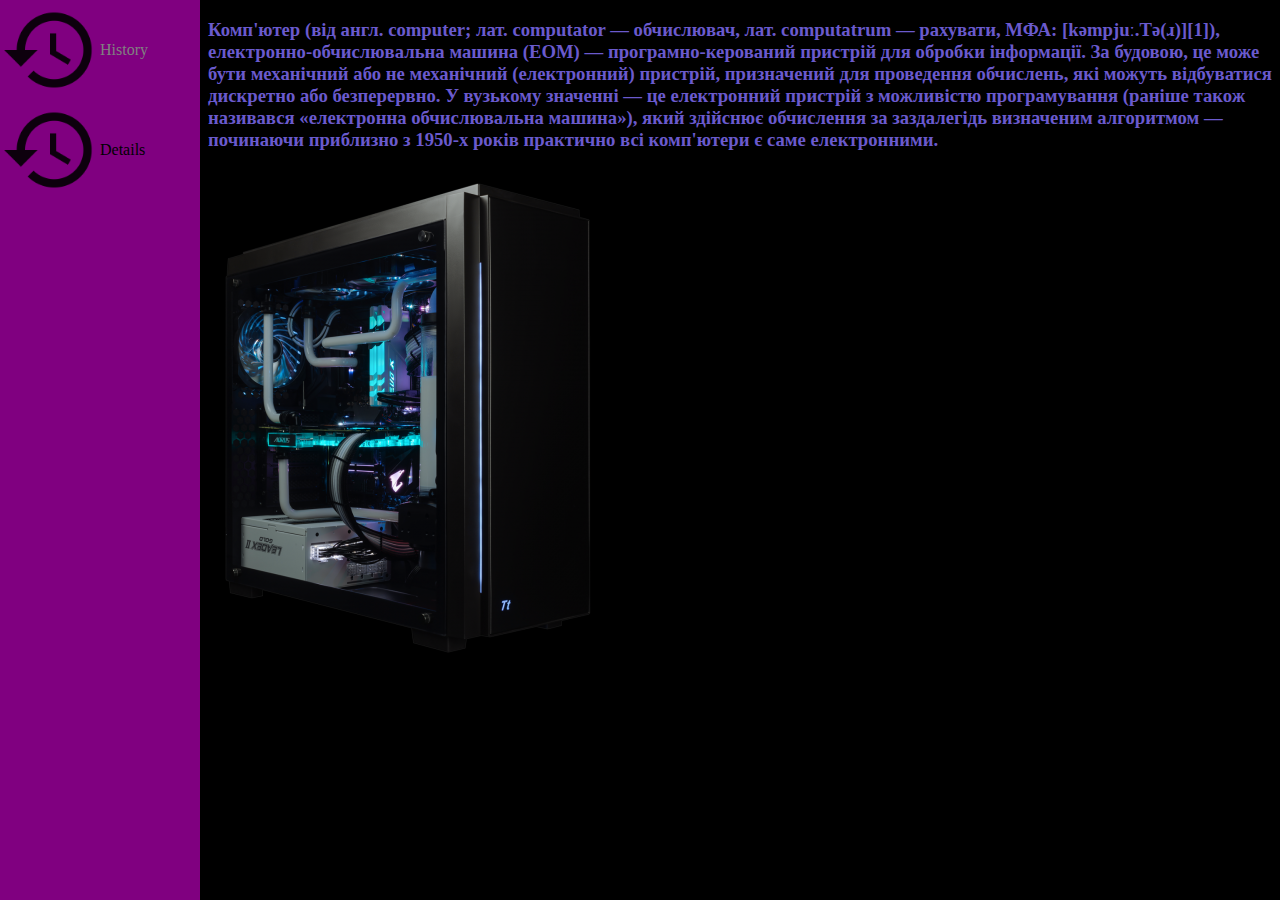
<file: index.html>
<!DOCTYPE html>
<html>
<head>
	<title>Wikifedia</title>
	<link rel="stylesheet" type="text/css" href="style.css">
</head>
<body>
	<div class="menu">
	<a href="history.html" ><img src="ic.png" width="70px" height="70px"><p>History</p></a>
	<a href="details.html"  style="color: red;"><img src="ic.png" width="70px" height="70px"><p style="color: black;">Details</p></a>
	
</div>
	<h3>Комп'ютер (від англ. computer; лат. computator — обчислювач, лат. computatrum — рахувати, МФА: [kəmpjuː.Tə(ɹ)][1]), електронно-обчислювальна машина (ЕОМ) — програмно-керований пристрій для обробки інформації. За будовою, це може бути механічний або не механічний (електронний) пристрій, призначений для проведення обчислень, які можуть відбуватися дискретно або безперервно. У вузькому значенні — це електронний пристрій з можливістю програмування (раніше також називався «електронна обчислювальна машина»), який здійснює обчислення за заздалегідь визначеним алгоритмом — починаючи приблизно з 1950-х років практично всі комп'ютери є саме електронними.</h3>
	<img src="PC.png" class="jop">


</body>
</html>
</file>
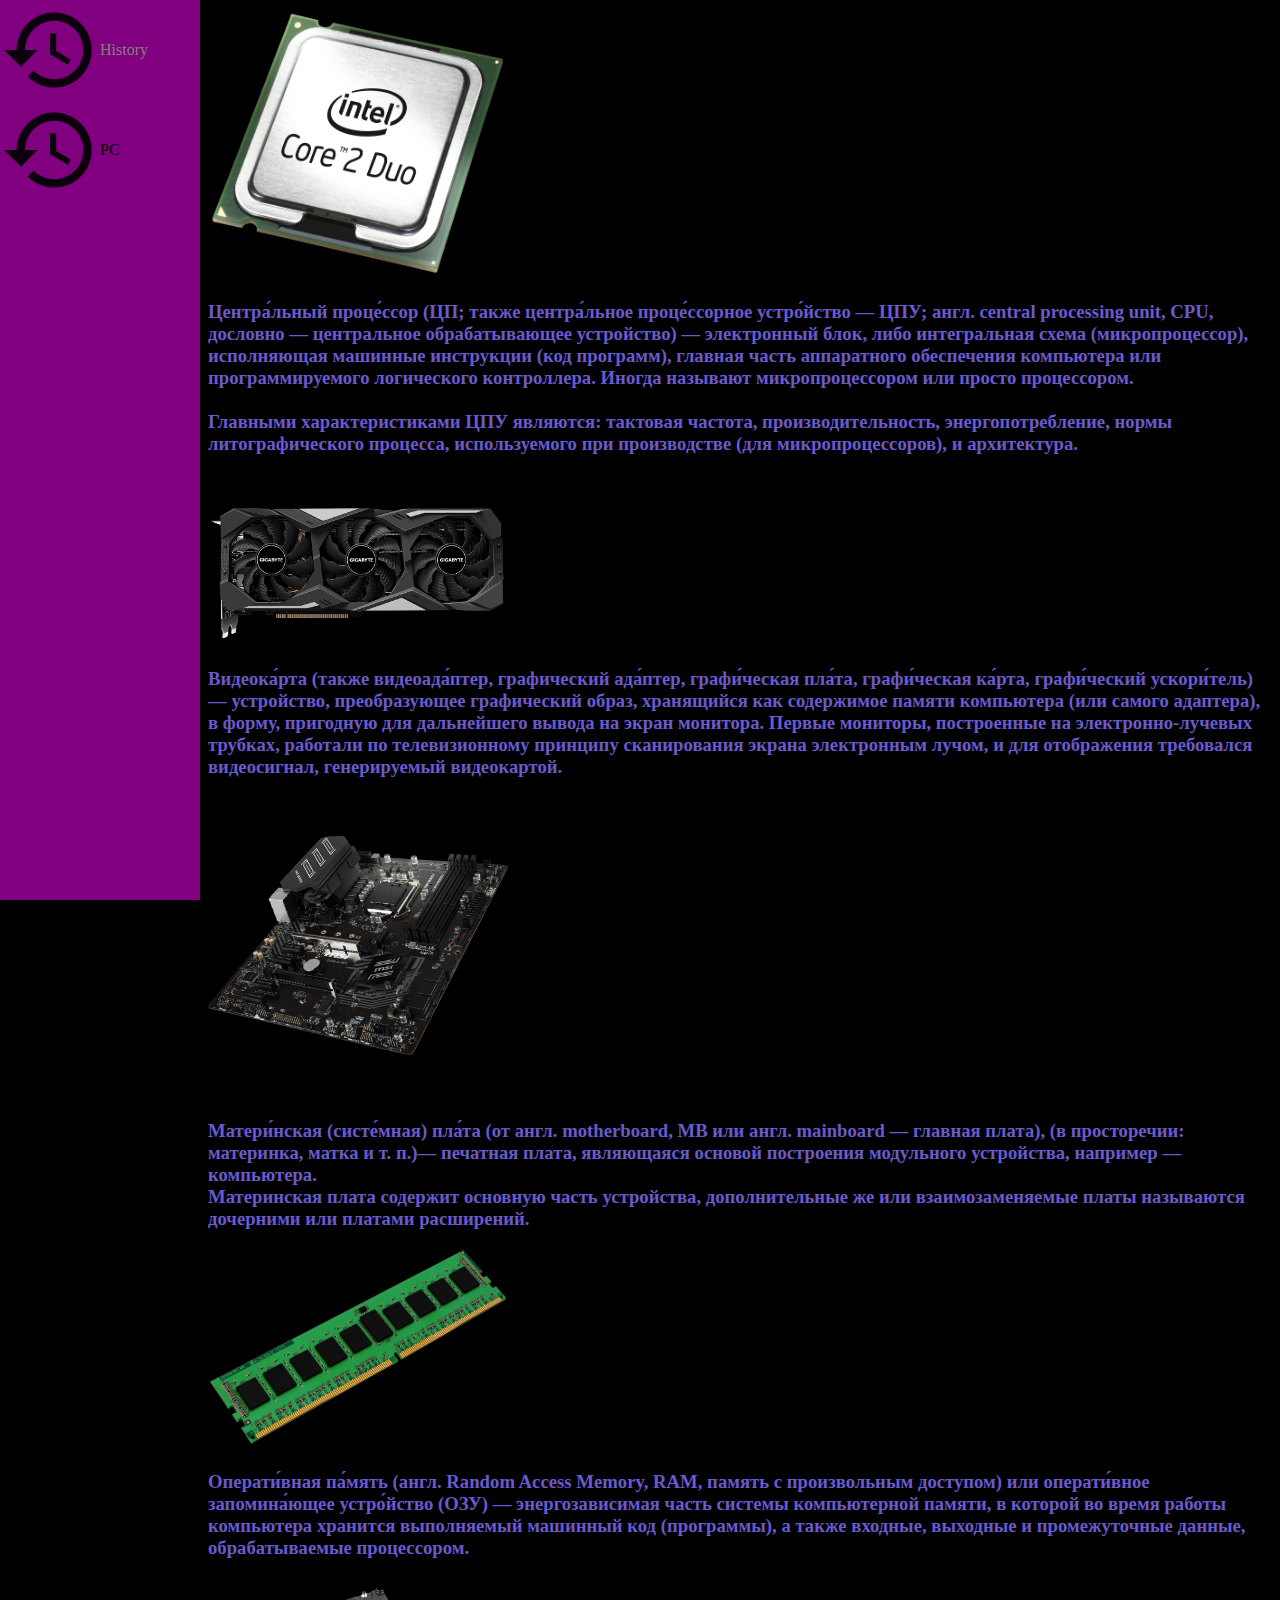
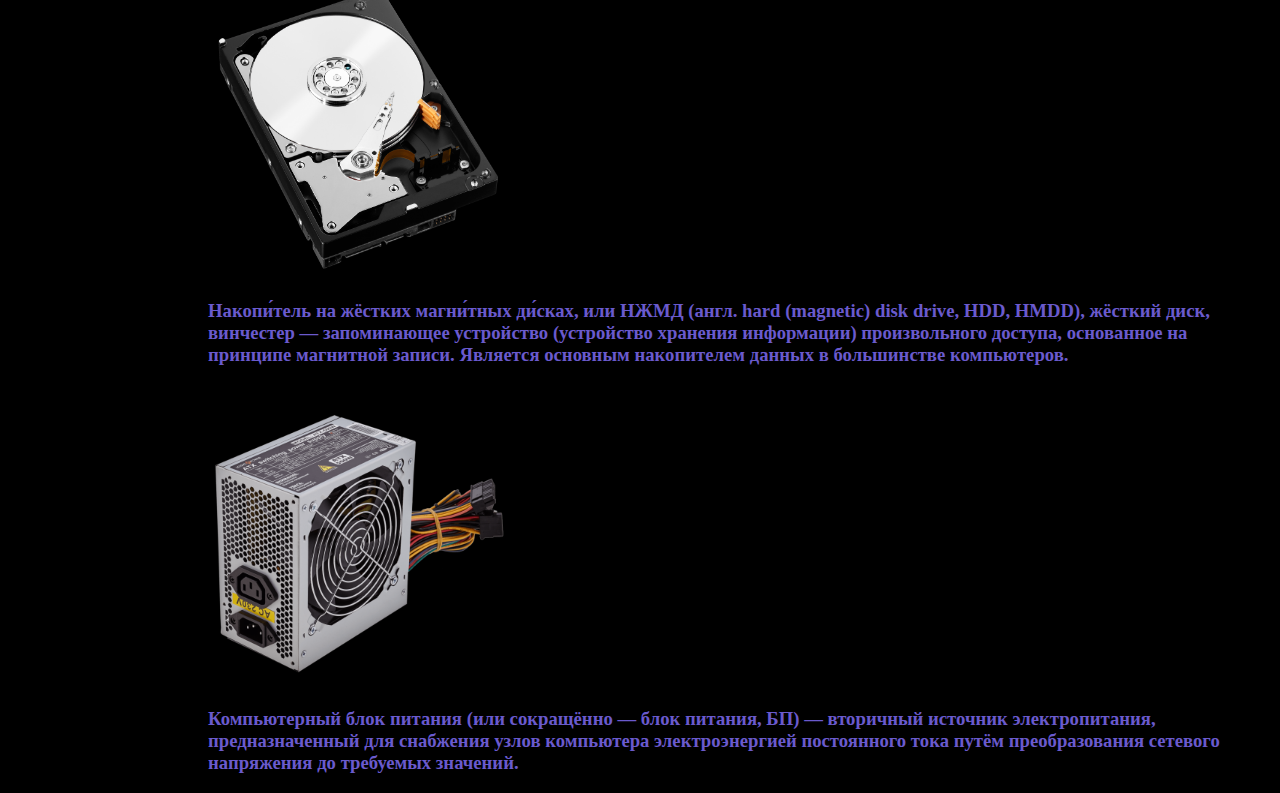
<file: details.html>
<!DOCTYPE html>
<html>
<head>
	<title>Wikifedia</title>
	<link rel="stylesheet" type="text/css" href="style.css">
</head>
<body>
	<div class="menu">
	<a href="history.html" ><img src="ic.png" width="70px" height="70px"><p>History</p></a>
	<a href="index.html"  style="color: red;"><img src="ic.png" width="70px" height="70px"><p style="color: black;">PC</p></a>
	
</div>
<img src="CPU.png" width="300" height="270" class="CPU">
<h3>Центра́льный проце́ссор (ЦП; также центра́льное проце́ссорное устро́йство — ЦПУ; англ. central processing unit, CPU, дословно — центральное обрабатывающее устройство) — электронный блок, либо интегральная схема (микропроцессор), исполняющая машинные инструкции (код программ), главная часть аппаратного обеспечения компьютера или программируемого логического контроллера. Иногда называют микропроцессором или просто процессором.<br><br>
Главными характеристиками ЦПУ являются: тактовая частота, производительность, энергопотребление, нормы литографического процесса, используемого при производстве (для микропроцессоров), и архитектура.<br><br>
</h3>
<img src="card.png" width="300" height="150" class="CPU">
<h3>
Видеока́рта (также видеоада́птер, графический ада́птер, графи́ческая пла́та, графи́ческая ка́рта, графи́ческий ускори́тель) — устройство, преобразующее графический образ, хранящийся как содержимое памяти компьютера (или самого адаптера), в форму, пригодную для дальнейшего вывода на экран монитора. Первые мониторы, построенные на электронно-лучевых трубках, работали по телевизионному принципу сканирования экрана электронным лучом, и для отображения требовался видеосигнал, генерируемый видеокартой.
</h3>
<img src="msi.png" width="300" height="300" class="CPU">
<h3> 
Матери́нская (систе́мная) пла́та (от англ. motherboard, MB или англ. mainboard — главная плата), (в просторечии: материнка, матка и т. п.)— печатная плата, являющаяся основой построения модульного устройства, например — компьютера.<br>

Материнская плата содержит основную часть устройства, дополнительные же или взаимозаменяемые платы называются дочерними или платами расширений.
</h3>
<img src="ram.png" width="300" height="200" class="CPU">
<h3>
Операти́вная па́мять (англ. Random Access Memory, RAM, память с произвольным доступом) или операти́вное запомина́ющее устро́йство (ОЗУ) — энергозависимая часть системы компьютерной памяти, в которой во время работы компьютера хранится выполняемый машинный код (программы), а также входные, выходные и промежуточные данные, обрабатываемые процессором.
</h3>
<img src="hdd.png" width="300" height="300" class="CPU">
<h3>
Накопи́тель на жёстких магни́тных ди́сках, или НЖМД (англ. hard (magnetic) disk drive, HDD, HMDD), жёсткий диск, винчестер — запоминающее устройство (устройство хранения информации) произвольного доступа, основанное на принципе магнитной записи. Является основным накопителем данных в большинстве компьютеров.
</h3>
<img src="bp.png" width="300" height="300" class="CPU">
<h3>
Компьютерный блок питания (или сокращённо — блок питания, БП) — вторичный источник электропитания, предназначенный для снабжения узлов компьютера электроэнергией постоянного тока путём преобразования сетевого напряжения до требуемых значений.	
</h3>

</body>
</html>
</file>
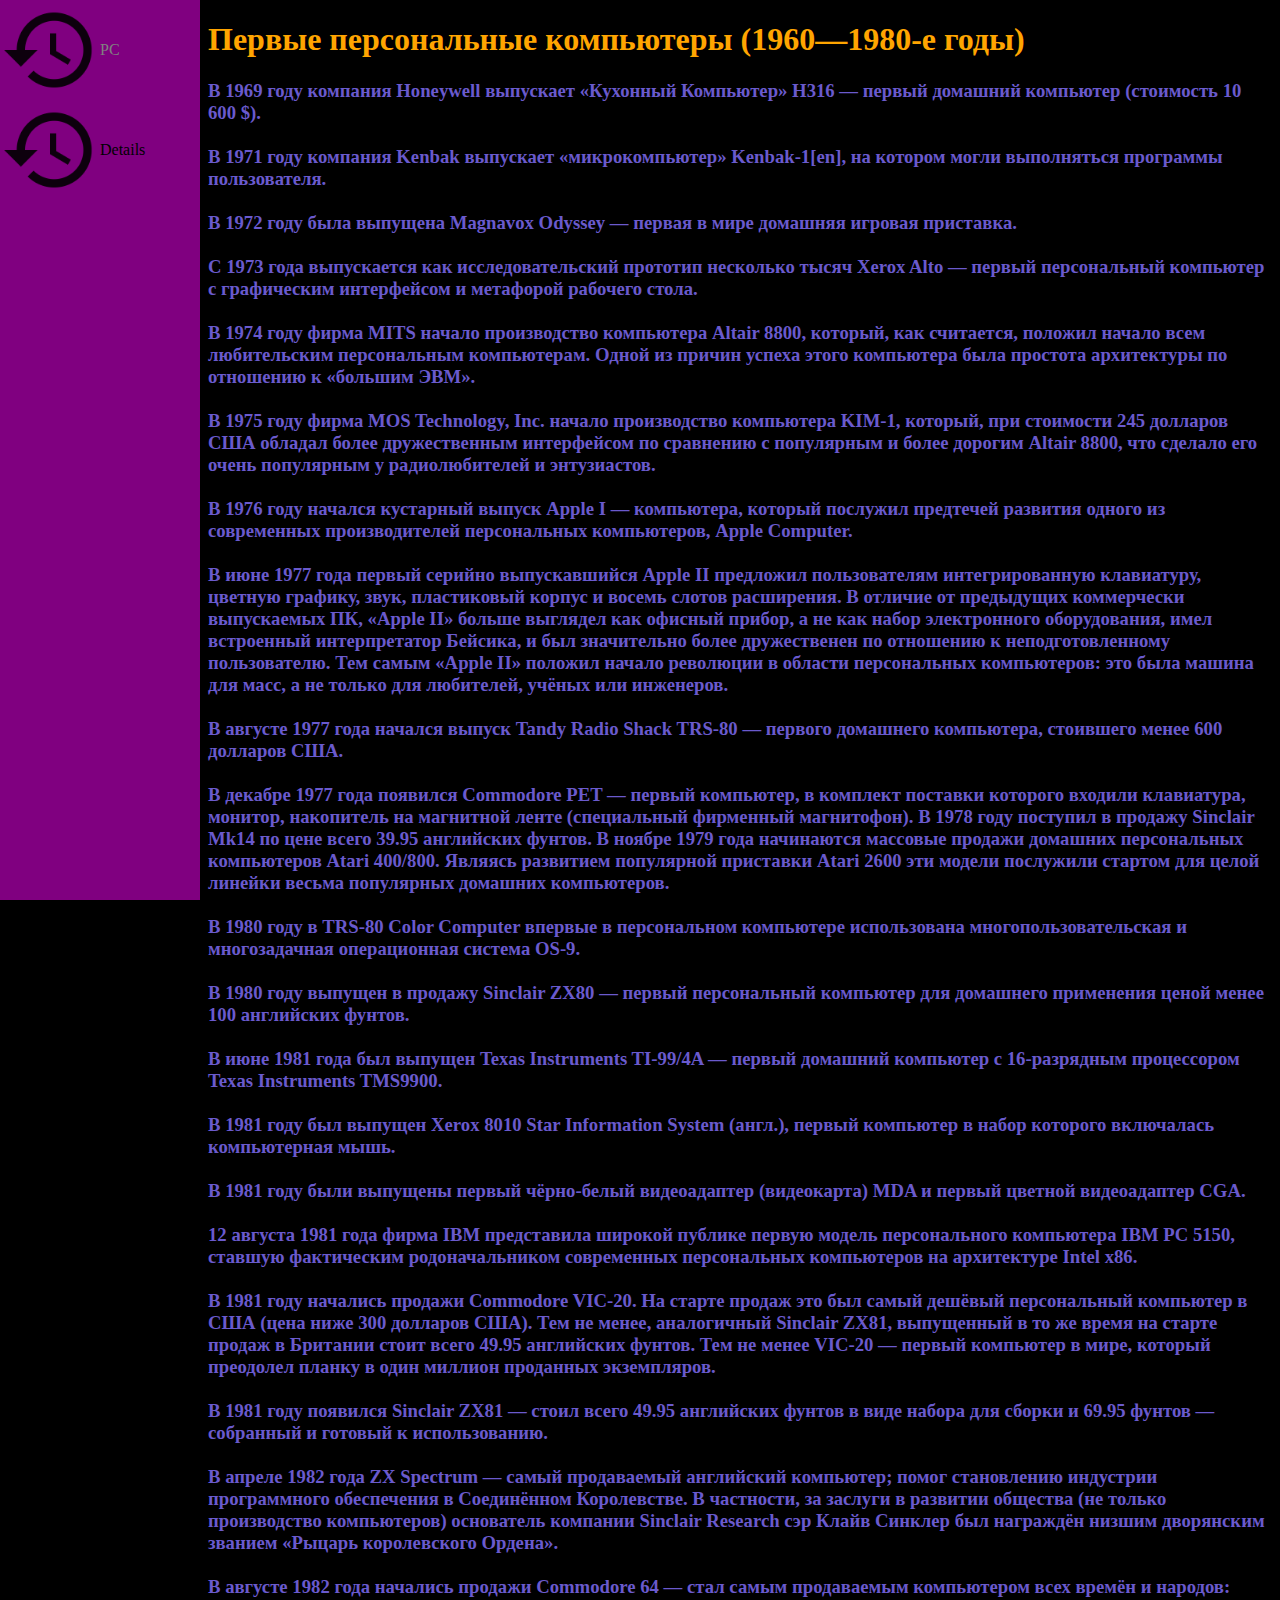
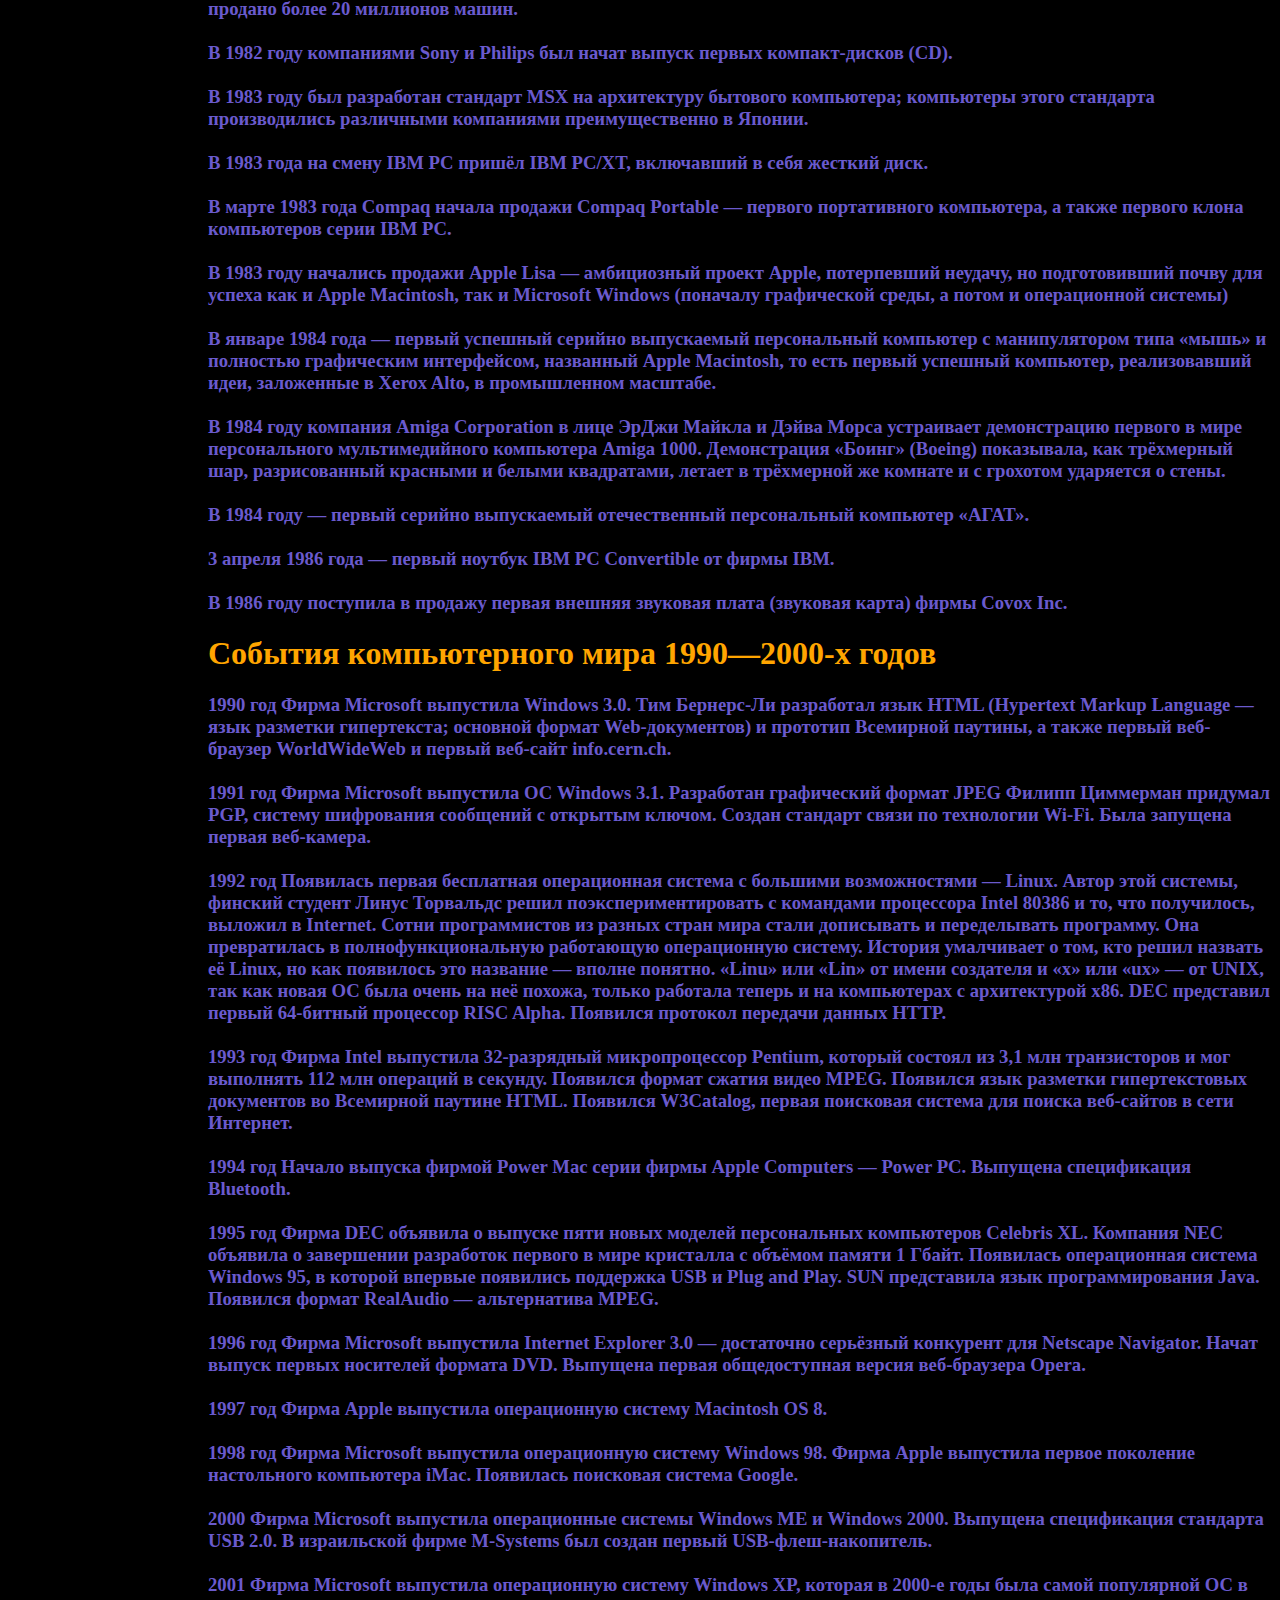
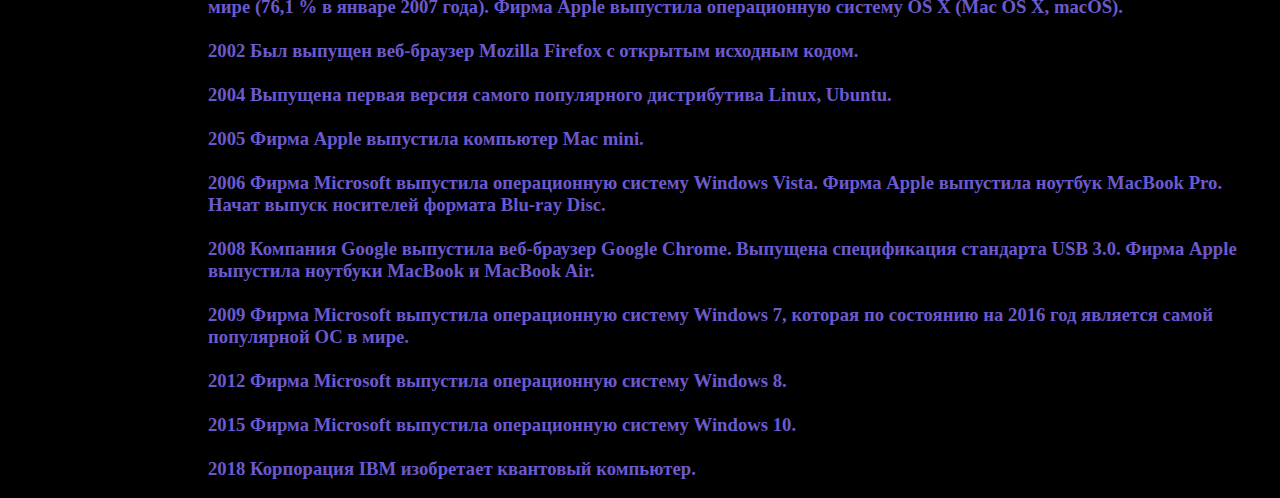
<file: history.html>
<!DOCTYPE html>
<html>
<head>
	<title>Wikifedia</title>
	<link rel="stylesheet" type="text/css" href="style.css">
</head>
<body>
	<div class="menu">
	<a href="index.html" ><img src="ic.png" width="70px" height="70px"><p>PC</p></a>
	<a href="details.html"  style="color: red;"><img src="ic.png" width="70px" height="70px"><p style="color: black;">Details</p></a>
	</div>
	<h1>Первые персональные компьютеры (1960—1980-е годы)</h1>
<h3>
	В 1969 году компания Honeywell выпускает «Кухонный Компьютер» H316 — первый домашний компьютер (стоимость 10 600 $).<br><br>
	В 1971 году компания Kenbak выпускает «микрокомпьютер» Kenbak-1[en], на котором могли выполняться программы пользователя.<br><br>
    В 1972 году была выпущена Magnavox Odyssey — первая в мире домашняя игровая приставка.<br><br>
    C 1973 года выпускается как исследовательский прототип несколько тысяч Xerox Alto — первый персональный компьютер с графическим интерфейсом и метафорой рабочего стола.<br><br>
    В 1974 году фирма MITS начало производство компьютера Altair 8800, который, как считается, положил начало всем любительским персональным компьютерам. Одной из причин успеха этого компьютера была простота архитектуры по отношению к «большим ЭВМ».<br><br>
    В 1975 году фирма MOS Technology, Inc. начало производство компьютера KIM-1, который, при стоимости 245 долларов США обладал более дружественным интерфейсом по сравнению с популярным и более дорогим Altair 8800, что сделало его очень популярным у радиолюбителей и энтузиастов.<br><br>
    В 1976 году начался кустарный выпуск Apple I — компьютера, который послужил предтечей развития одного из современных производителей персональных компьютеров, Apple Computer.<br><br>
    В июне 1977 года первый серийно выпускавшийся Apple II предложил пользователям интегрированную клавиатуру, цветную графику, звук, пластиковый корпус и восемь слотов расширения. В отличие от предыдущих коммерчески выпускаемых ПК, «Apple II» больше выглядел как офисный прибор, а не как набор электронного оборудования, имел встроенный интерпретатор Бейсика, и был значительно более дружественен по отношению к неподготовленному пользователю. Тем самым «Apple II» положил начало революции в области персональных компьютеров: это была машина для масс, а не только для любителей, учёных или инженеров.<br><br>
    В августе 1977 года начался выпуск Tandy Radio Shack TRS-80 — первого домашнего компьютера, стоившего менее 600 долларов США.<br><br>
    В декабре 1977 года появился Commodore PET — первый компьютер, в комплект поставки которого входили клавиатура, монитор, накопитель на магнитной ленте (специальный фирменный магнитофон).
    В 1978 году поступил в продажу Sinclair Mk14 по цене всего 39.95 английских фунтов.
    В ноябре 1979 года начинаются массовые продажи домашних персональных компьютеров Atari 400/800. Являясь развитием популярной приставки Atari 2600 эти модели послужили стартом для целой линейки весьма популярных домашних компьютеров.<br><br>
	В 1980 году в TRS-80 Color Computer впервые в персональном компьютере использована многопользовательская и многозадачная операционная система OS-9.<br><br>
	В 1980 году выпущен в продажу Sinclair ZX80 — первый персональный компьютер для домашнего применения ценой менее 100 английских фунтов.<br><br>
	В июне 1981 года был выпущен Texas Instruments TI-99/4A — первый домашний компьютер с 16-разрядным процессором Texas Instruments TMS9900.<br><br>
	В 1981 году был выпущен Xerox 8010 Star Information System (англ.), первый компьютер в набор которого включалась компьютерная мышь.<br><br>
	В 1981 году были выпущены первый чёрно-белый видеоадаптер (видеокарта) MDA и первый цветной видеоадаптер CGA.<br><br>
	12 августа 1981 года фирма IBM представила широкой публике первую модель персонального компьютера IBM PC 5150, ставшую фактическим родоначальником современных персональных компьютеров на архитектуре Intel x86.<br><br>
    В 1981 году начались продажи Commodore VIC-20. На старте продаж это был самый дешёвый персональный компьютер в США (цена ниже 300 долларов США). Тем не менее, аналогичный Sinclair ZX81, выпущенный в то же время на старте продаж в Британии стоит всего 49.95 английских фунтов. Тем не менее VIC-20 — первый компьютер в мире, который преодолел планку в один миллион проданных экземпляров.<br><br>
	В 1981 году появился Sinclair ZX81 — стоил всего 49.95 английских фунтов в виде набора для сборки и 69.95 фунтов — собранный и готовый к использованию.<br><br>
	В апреле 1982 года ZX Spectrum — самый продаваемый английский компьютер; помог становлению индустрии программного обеспечения в Соединённом Королевстве. В частности, за заслуги в развитии общества (не только производство компьютеров) основатель компании Sinclair Research сэр Клайв Синклер был награждён низшим дворянским званием «Рыцарь королевского Ордена».<br><br>
	В августе 1982 года начались продажи Commodore 64 — стал самым продаваемым компьютером всех времён и народов: продано более 20 миллионов машин.<br><br>
	В 1982 году компаниями Sony и Philips был начат выпуск первых компакт-дисков (CD).<br><br>
	В 1983 году был разработан стандарт MSX на архитектуру бытового компьютера; компьютеры этого стандарта производились различными компаниями преимущественно в Японии.<br><br>
	В 1983 года на смену IBM PC пришёл IBM PC/XT, включавший в себя жесткий диск.<br><br>
	В марте 1983 года Compaq начала продажи Compaq Portable — первого портативного компьютера, а также первого клона компьютеров серии IBM PC.<br><br>
	В 1983 году начались продажи Apple Lisa — амбициозный проект Apple, потерпевший неудачу, но подготовивший почву для успеха как и Apple Macintosh, так и Microsoft Windows (поначалу графической среды, а потом и операционной системы)<br><br>
	В январе 1984 года — первый успешный серийно выпускаемый персональный компьютер с манипулятором типа «мышь» и полностью графическим интерфейсом, названный Apple Macintosh, то есть первый успешный компьютер, реализовавший идеи, заложенные в Xerox Alto, в промышленном масштабе.<br><br>
	В 1984 году компания Amiga Corporation в лице ЭрДжи Майкла и Дэйва Морса устраивает демонстрацию первого в мире персонального мультимедийного компьютера Amiga 1000. Демонстрация «Боинг» (Boeing) показывала, как трёхмерный шар, разрисованный красными и белыми квадратами, летает в трёхмерной же комнате и с грохотом ударяется о стены.<br><br>
	В 1984 году — первый серийно выпускаемый отечественный персональный компьютер «АГАТ».<br><br>
	3 апреля 1986 года — первый ноутбук IBM PC Convertible от фирмы IBM.<br><br>
	В 1986 году поступила в продажу первая внешняя звуковая плата (звуковая карта) фирмы Covox Inc.
</h3>
<h1>События компьютерного мира 1990—2000-х годов</h1>
<h3>
1990 год
Фирма Microsoft выпустила Windows 3.0.
Тим Бернерс-Ли разработал язык HTML (Hypertext Markup Language — язык разметки гипертекста; основной формат Web-документов) и прототип Всемирной паутины, а также первый веб-браузер WorldWideWeb и первый веб-сайт info.cern.ch.<br><br>
1991 год
Фирма Microsoft выпустила ОС Windows 3.1.
Разработан графический формат JPEG
Филипп Циммерман придумал PGP, систему шифрования сообщений с открытым ключом.
Создан стандарт связи по технологии Wi-Fi.
Была запущена первая веб-камера.<br><br>
1992 год
Появилась первая бесплатная операционная система с большими возможностями — Linux. Автор этой системы, финский студент Линус Торвальдс решил поэкспериментировать с командами процессора Intel 80386 и то, что получилось, выложил в Internet. Сотни программистов из разных стран мира стали дописывать и переделывать программу. Она превратилась в полнофункциональную работающую операционную систему. История умалчивает о том, кто решил назвать её Linux, но как появилось это название — вполне понятно. «Linu» или «Lin» от имени создателя и «х» или «ux» — от UNIX, так как новая ОС была очень на неё похожа, только работала теперь и на компьютерах с архитектурой х86.
DEC представил первый 64-битный процессор RISC Alpha.
Появился протокол передачи данных HTTP.<br><br>
1993 год
Фирма Intel выпустила 32-разрядный микропроцессор Pentium, который состоял из 3,1 млн транзисторов и мог выполнять 112 млн операций в секунду.
Появился формат сжатия видео MPEG.
Появился язык разметки гипертекстовых документов во Всемирной паутине HTML.
Появился W3Catalog, первая поисковая система для поиска веб-сайтов в сети Интернет.<br><br>
1994 год
Начало выпуска фирмой Power Mac серии фирмы Apple Computers — Power PC.
Выпущена спецификация Bluetooth.<br><br>
1995 год
Фирма DEC объявила о выпуске пяти новых моделей персональных компьютеров Celebris XL.
Компания NEC объявила о завершении разработок первого в мире кристалла с объёмом памяти 1 Гбайт.
Появилась операционная система Windows 95, в которой впервые появились поддержка USB и Plug and Play.
SUN представила язык программирования Java.
Появился формат RealAudio — альтернатива MPEG.<br><br>
1996 год
Фирма Microsoft выпустила Internet Explorer 3.0 — достаточно серьёзный конкурент для Netscape Navigator.
Начат выпуск первых носителей формата DVD.
Выпущена первая общедоступная версия веб-браузера Opera.<br><br>
1997 год
Фирма Apple выпустила операционную систему Macintosh OS 8.<br><br>
1998 год
Фирма Microsoft выпустила операционную систему Windows 98.
Фирма Apple выпустила первое поколение настольного компьютера iMac.
Появилась поисковая система Google.<br><br>
2000
Фирма Microsoft выпустила операционные системы Windows ME и Windows 2000.
Выпущена спецификация стандарта USB 2.0.
В израильской фирме M-Systems был создан первый USB-флеш-накопитель.<br><br>
2001
Фирма Microsoft выпустила операционную систему Windows XP, которая в 2000-е годы была самой популярной ОС в мире (76,1 % в январе 2007 года).
Фирма Apple выпустила операционную систему OS X (Mac OS X, macOS).<br><br>
2002
Был выпущен веб-браузер Mozilla Firefox с открытым исходным кодом.<br><br>

2004
Выпущена первая версия самого популярного дистрибутива Linux, Ubuntu.<br><br>

2005
Фирма Apple выпустила компьютер Mac mini.<br><br>

2006
Фирма Microsoft выпустила операционную систему Windows Vista.
Фирма Apple выпустила ноутбук MacBook Pro.
Начат выпуск носителей формата Blu-ray Disc.<br><br>
2008
Компания Google выпустила веб-браузер Google Chrome.
Выпущена спецификация стандарта USB 3.0.
Фирма Apple выпустила ноутбуки MacBook и MacBook Air.<br><br>
2009
Фирма Microsoft выпустила операционную систему Windows 7, которая по состоянию на 2016 год является самой популярной ОС в мире.<br><br>

2012
Фирма Microsoft выпустила операционную систему Windows 8.<br><br>

2015
Фирма Microsoft выпустила операционную систему Windows 10.<br><br>

2018
Корпорация IBM изобретает квантовый компьютер.
</h3>



</body>
</html>
</file>
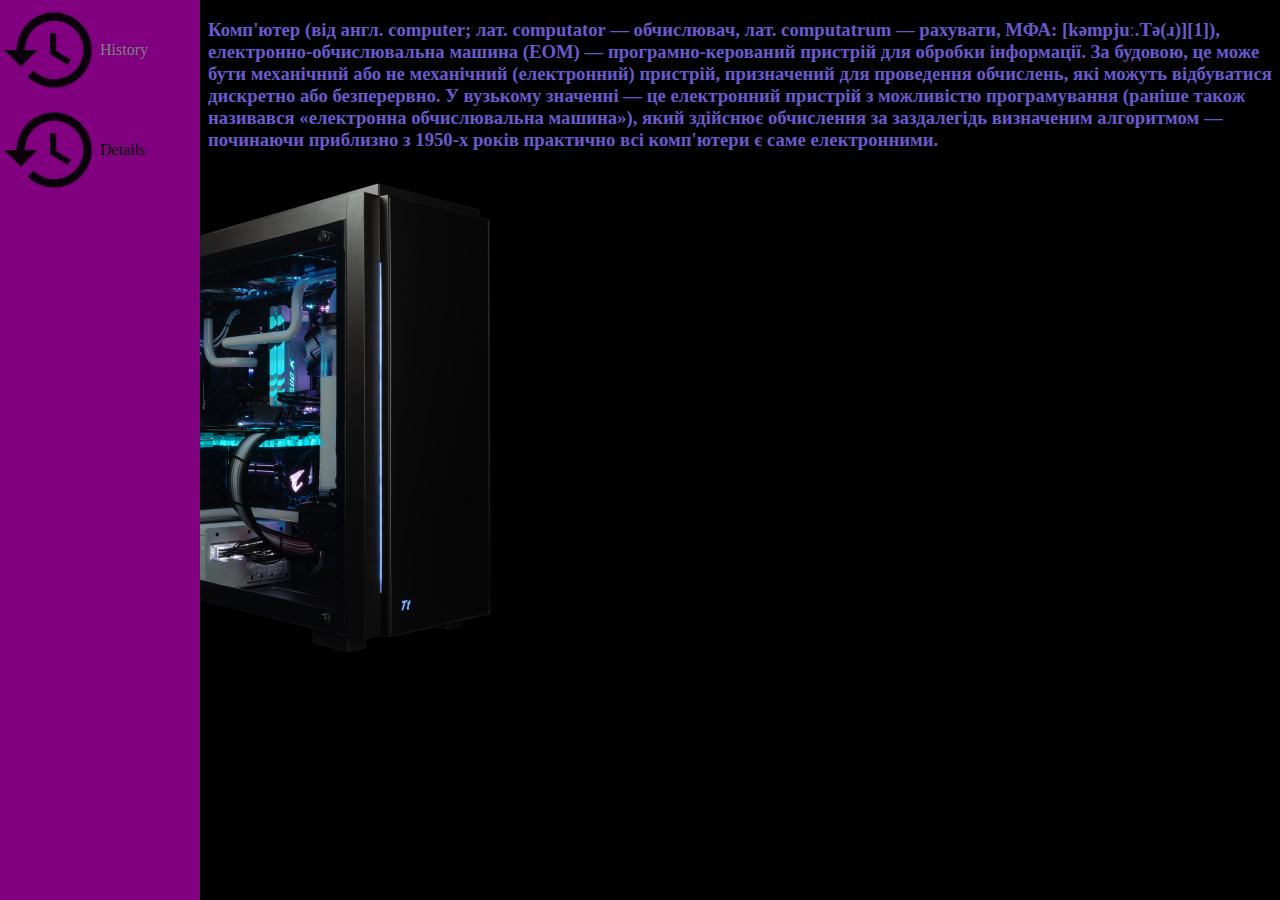
<file: home.html>
<!DOCTYPE html>
<html>
<head>
	<title>Wikifedia</title>
	<link rel="stylesheet" type="text/css" href="style.css">
</head>
<body>
	<div class="menu">
	<a href="history.html" target="blank"><img src="ic.png" width="70px" height="70px"><p>History</p></a>
	<a href="kkk.html" target="blank" style="color: red;"><img src="ic.png" width="70px" height="70px"><p style="color: black;">Details</p></a>
	
</div>
	<h3>Комп'ютер (від англ. computer; лат. computator — обчислювач, лат. computatrum — рахувати, МФА: [kəmpjuː.Tə(ɹ)][1]), електронно-обчислювальна машина (ЕОМ) — програмно-керований пристрій для обробки інформації. За будовою, це може бути механічний або не механічний (електронний) пристрій, призначений для проведення обчислень, які можуть відбуватися дискретно або безперервно. У вузькому значенні — це електронний пристрій з можливістю програмування (раніше також називався «електронна обчислювальна машина»), який здійснює обчислення за заздалегідь визначеним алгоритмом — починаючи приблизно з 1950-х років практично всі комп'ютери є саме електронними.</h3>
	<img src="PC.png" >


</body>
</html>
</file>
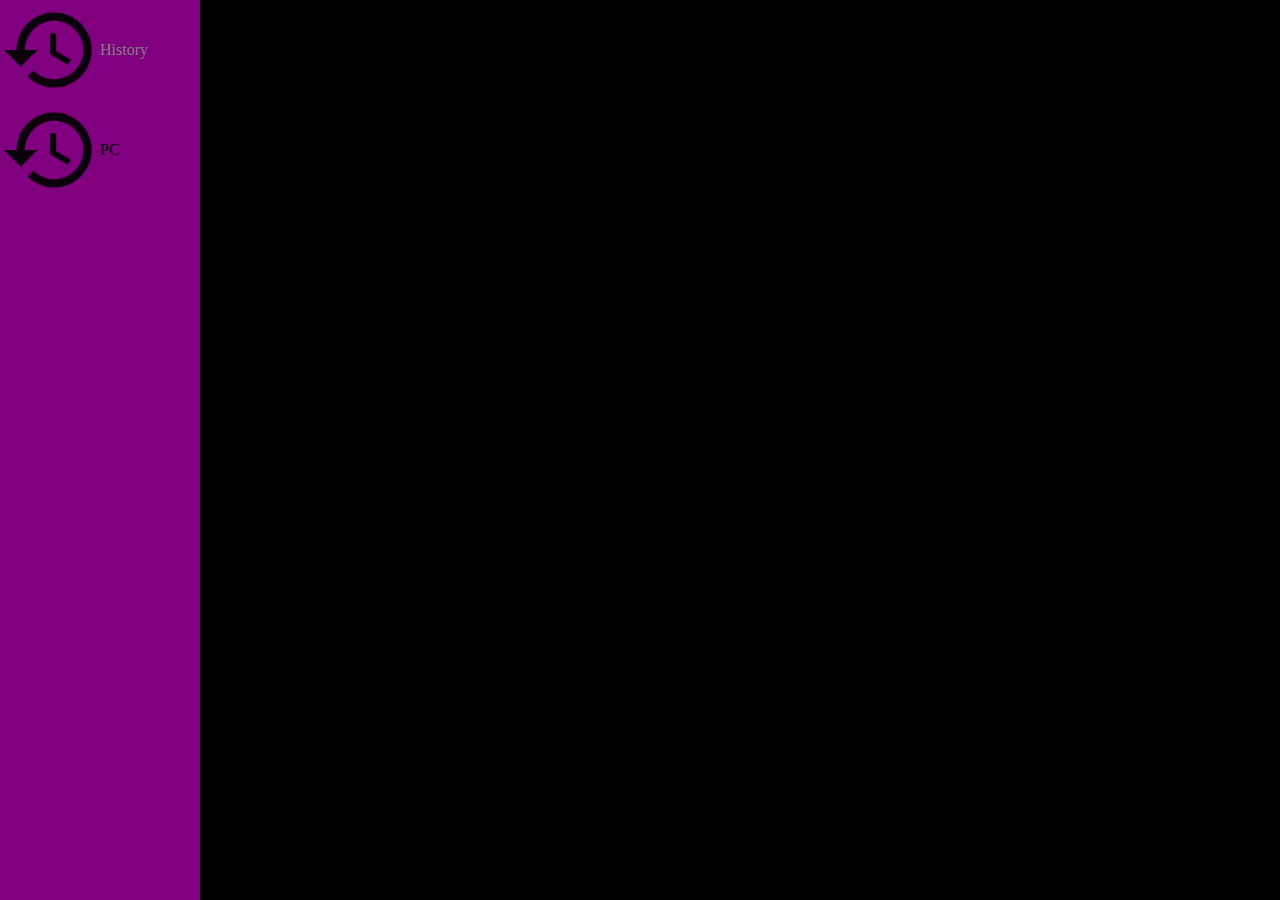
<file: kkk.html>
<!DOCTYPE html>
<html>
<head>
	<title>Wikifedia</title>
	<link rel="stylesheet" type="text/css" href="style.css">
</head>
<body>
	<div class="menu">
	<a href="history.html" target="blank"><img src="ic.png" width="70px" height="70px"><p>History</p></a>
	<a href="index.html" target="blank" style="color: red;"><img src="ic.png" width="70px" height="70px"><p style="color: black;">PC</p></a>
	
</div>

</body>
</html>
</file>
<file: style.css>
body{
	background-color: black;
}
.menu{
  background-color: purple;
  width: 70px;
  height: 100%;
  position: fixed;
  top: 0;
  left: 0;
  transition-duration: 0.5s;
}
.menu:hover{
  width: 200px;
  transition-duration: 0.5s;
  
  }
.menu a{
  display: flex;
  align-items: center;
  text-decoration: none;
}
.menu a p{
  opacity: 0%;
  color: grey;
  transition-duration: 0.2s;
}
.menu:hover a p{
  opacity: 100%;
  transition-duration: 0.5s; 
}
.menu:hover img{
  width: 100px;
  height: 100px;
  transition-duration: 0.5s;
}
img{
  transition-duration: 0.5s;

}
a{
  font-family: Impact;
}

h3{color: #6A5ACD;
padding-left: 200px}
h1{
  color: orange;
  padding-left: 200px
}
.CPU{
  padding-left: 200px;
}
.jop{
  padding-left: 100px;
}
</file>
